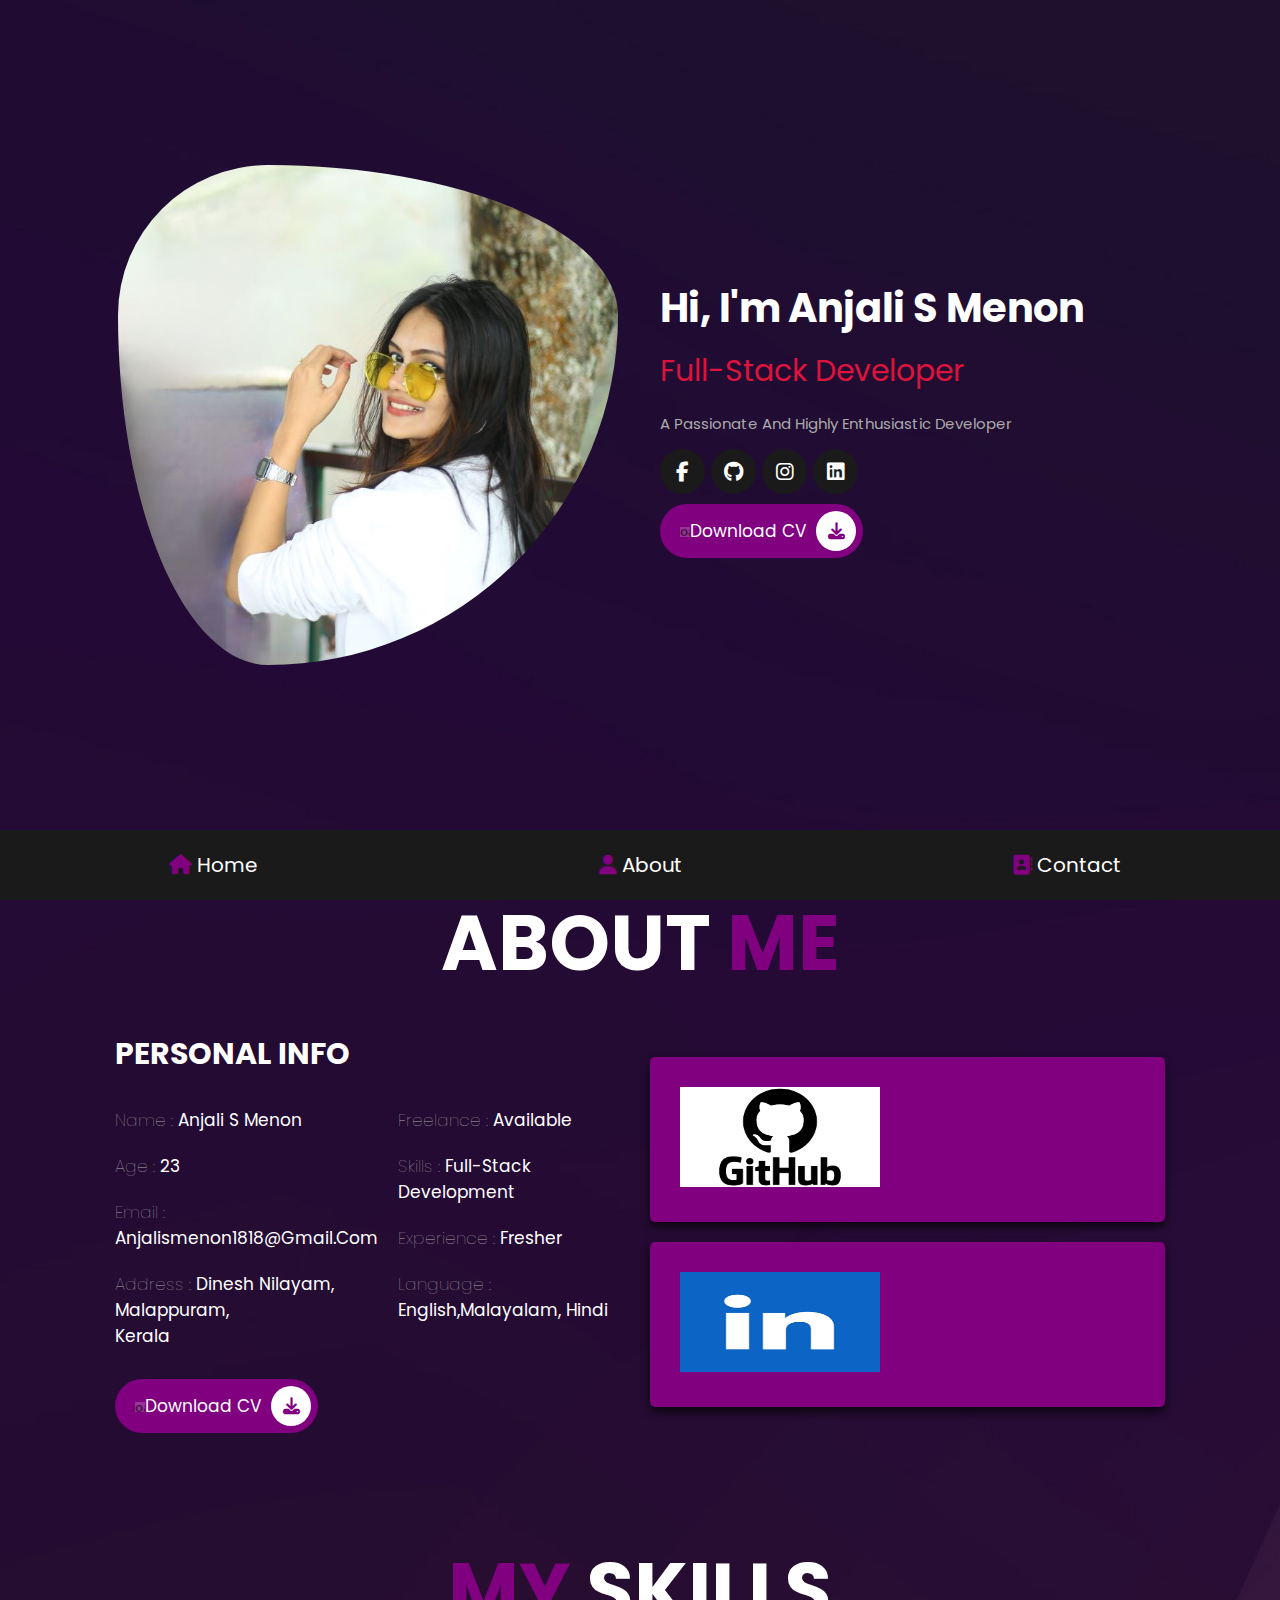
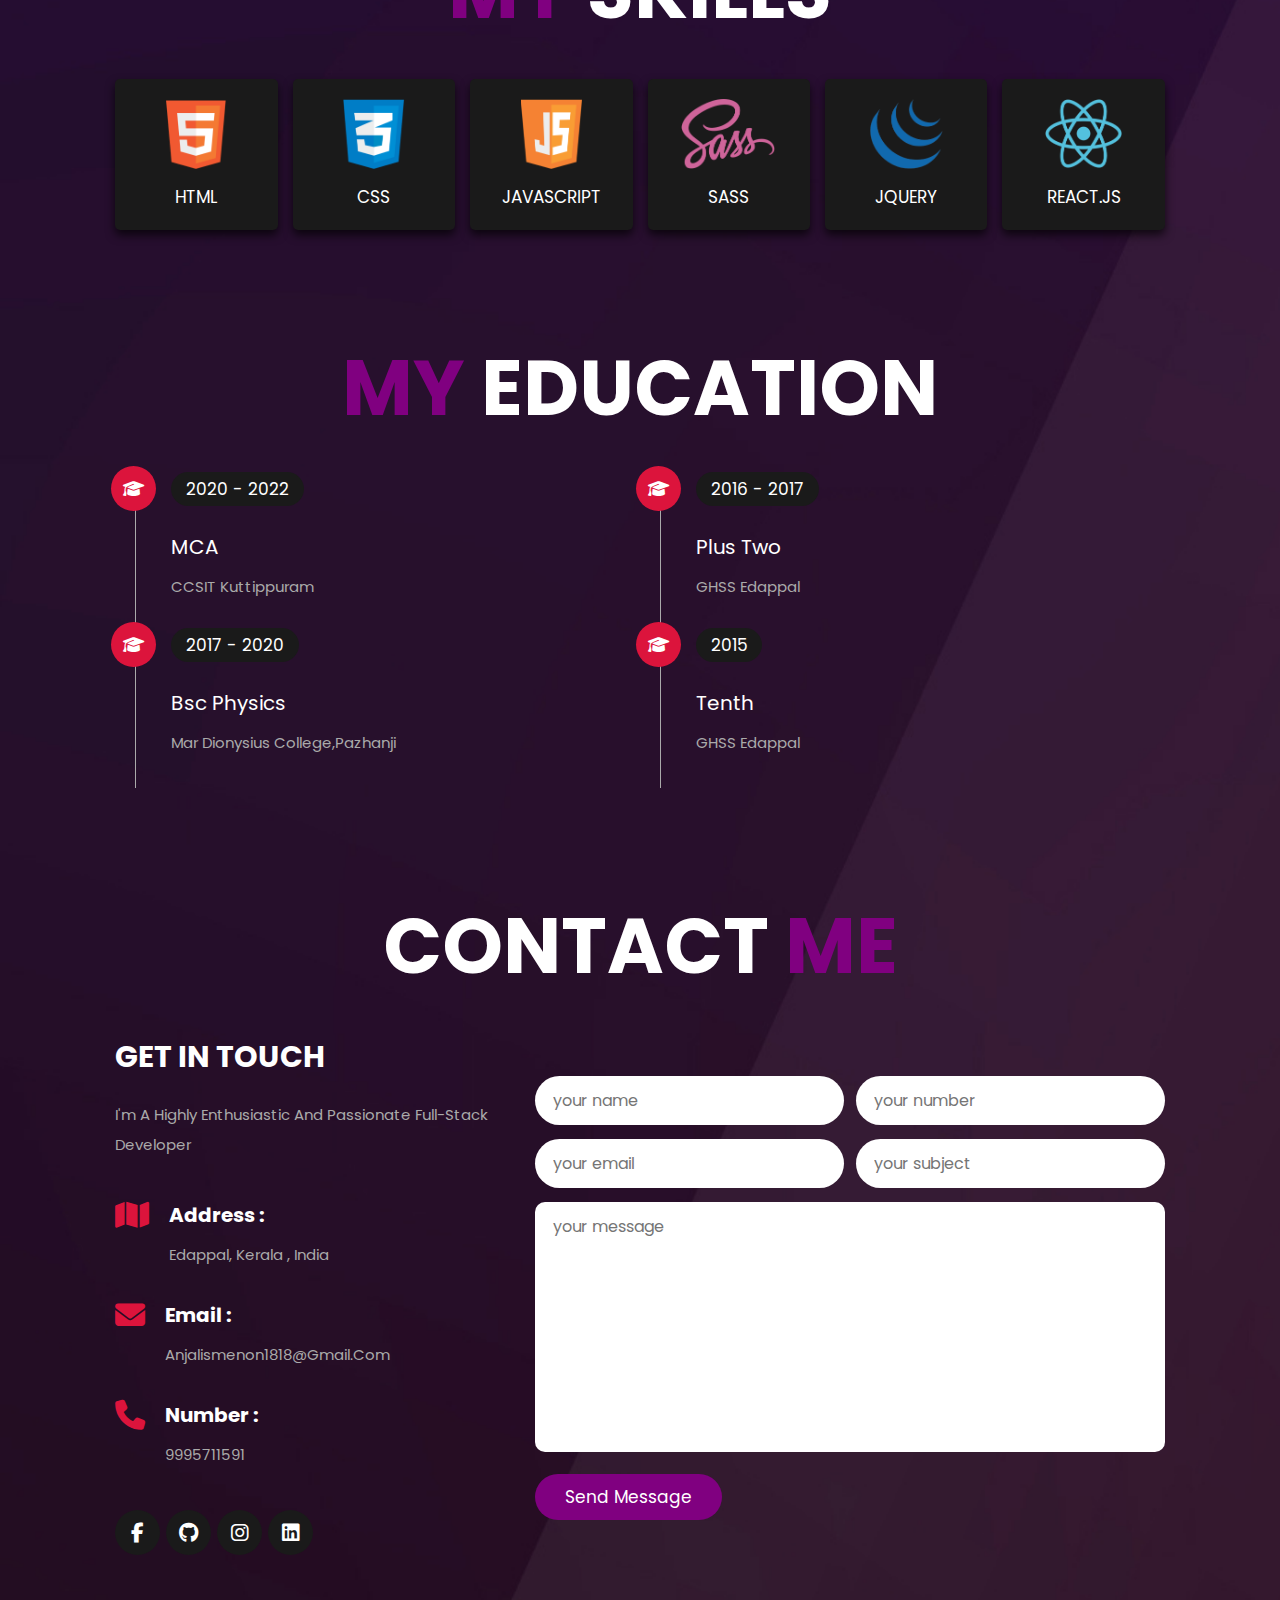
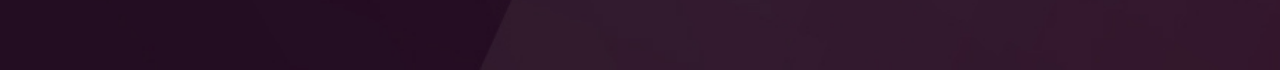
<file: profile/index.html>
<!DOCTYPE html>
<html>
<head>
	<meta charset="utf-8">
	<meta http-equiv="X-UA-Compatible" content="IE=edge">
	<meta name="viewport" content="width=device-width, initial-scale=1">
	<title>Anjali S Menon</title>
	<link rel="stylesheet" type="text/css" href="profile.css">
	<link rel="stylesheet" type="text/css" href="https://cdnjs.cloudflare.com/ajax/libs/font-awesome/6.2.1/css/all.min.css">
</head>
<body>
    <nav class="navbar">
    	<a href="index.html"><i class="fas fa-home"></i><span>Home</span></a>
    	<a href="about.html"><i class="fas fa-user"></i><span>About</span></a>
    	
    	<a href="contact.html"><i class="fas fa-address-book"></i><span>Contact</span></a>
    </nav>
    
    <section class="home">
    	<div class="image">
    		<img height="500px" src="images/photoo.jpg">
    	</div>
    	<div class="content">
    		<h3>Hi, I'm Anjali S Menon</h3>
    		<span>Full-Stack Developer</span>
    		<p>A passionate and highly enthusiastic Developer</p>
    		<div class="share">
            <a href="https://www.facebook.com" class="fab fa-facebook-f"></a>
            <a href="https://github.com/AnjaliMenonS" class="fab fa-github"></a>
            <a href="https://instagram.com=" class="fab fa-instagram"></a>
            <a href="https://www.linkedin.com/in/anjali-s-menon-55299a160" class="fab fa-linkedin"></a>
    		</div>
            <a class="btn" href="blank.pdf"><embed src="cv.pdf" width="10px" height="10px">Download CV</embed><i class="fas fa-download"></i></a>
    	</div>

    </section>


    <section class="about">

    <h1 class="heading"> about <span>me</span> </h1>

    <div class="row">

        <div class="info-container">

            <h1>personal info</h1>

            <div class="box-container">

                <div class="box">
                    <h3> <span>name : </span> Anjali S Menon </h3>
                    <h3> <span>age : </span> 23 </h3>
                    <h3> <span>email : </span> anjalismenon1818@gmail.com </h3>
                    <h3> <span>address : </span> Dinesh nilayam,<br> malappuram,<br> kerala </h3>
                </div>
    
                <div class="box">
                    <h3> <span>freelance : </span> available </h3>
                    <h3> <span>skills : </span> Full-stack development</h3>
                    <h3> <span>experience : </span> fresher </h3>
                    <h3> <span>language : </span> English,malayalam, hindi </h3>
                </div>

            </div>

            <a class="btn" href="blank.pdf"><embed src="cv.pdf" width="10px" height="10px">Download CV</embed><i class="fas fa-download"></i></a>
            </div>

            <div class="count-container">

            

            <div class="box">
                <a href="https://github.com/AnjaliMenonS" ><img class="one" height="100px" width="200px" src="images/git.png"></a>
                
            </div>

            <div class="box">
                <a href="https://www.linkedin.com/in/anjali-s-menon-55299a160"  ><img class="two" width="200px"  height="100px" src="images/linkedinpng.png"></a>
                
            </div>

        </div>
            
            

    </div>

</section>
</section>

<section class="skills">

    <h1 class="heading"> <span>my</span> skills </h1>

    <div class="box-container">
        <div class="box">
            <img src="images/icon-1.png">
            <h3>html</h3>
        </div>
        <div class="box">
            <img src="images/icon-2.png">
            <h3>css</h3>
        </div>
        <div class="box">
            <img src="images/icon-3.png">
            <h3>javascript</h3>
        </div>
        <div class="box">
            <img src="images/icon-4.png">
            <h3>sass</h3>
        </div>
        <div class="box">
            <img src="images/icon-5.png">
            <h3>jquery</h3>
        </div>
        <div class="box">
            <img src="images/icon-6.png">
            <h3>react.js</h3>
        </div>
    </div>

</section>

<section class="education">

    <h1 class="heading"> <span>my</span> education </h1>

    <div class="box-container">
        <div class="box">
            <i class="fas fa-graduation-cap"></i>
            <span>2020 - 2022</span>
            <h3>MCA</h3>
            <p>CCSIT Kuttippuram</p>
        </div>
        <div class="box">
            <i class="fas fa-graduation-cap"></i>
            <span>2016 - 2017</span>
            <h3>Plus Two</h3>
            <p>GHSS Edappal</p>
        </div>
        <div class="box">
            <i class="fas fa-graduation-cap"></i>
            <span>2017 - 2020</span>
            <h3>Bsc Physics</h3>
            <p>Mar Dionysius College,Pazhanji</p>
        </div>

        
        <div class="box">
            <i class="fas fa-graduation-cap"></i>
            <span>2015</span>
            <h3>Tenth</h3>
            <p>GHSS Edappal</p>
        </div>
        

      


    </div>

</section>

<section class="contact">

<h1 class="heading"> contact <span>me</span> </h1>

<div class="row">

    <div class="info-container">

        <h1>get in touch</h1>

        <p>I'm a highly enthusiastic and passionate full-stack developer </p>

        <div class="box-container">

            <div class="box">
                <i class="fas fa-map"></i>
                <div class="info">
                    <h3>address :</h3>
                    <p>Edappal, Kerala , India</p>
                </div>
            </div>

            <div class="box">
                <i class="fas fa-envelope"></i>
                <div class="info">
                    <h3>email :</h3>
                    <p>anjalismenon1818@gmail.com</p>
                </div>
            </div>

            <div class="box">
                <i class="fas fa-phone"></i>
                <div class="info">
                    <h3>number :</h3>
                    <p>9995711591</p>
                </div>
            </div>

        </div>

        <div class="share">
            <a href="https://www.facebook.com" class="fab fa-facebook-f"></a>
            <a href="https://github.com/AnjaliMenonS" class="fab fa-github"></a>
            <a href="https://instagram.com=" class="fab fa-instagram"></a>
            <a href="https://www.linkedin.com/in/anjali-s-menon-55299a160" class="fab fa-linkedin"></a>
        </div>

    </div>

    <form action="">

        <div class="inputBox">
            <input type="text" placeholder="your name">
            <input type="number" placeholder="your number">
        </div>

        <div class="inputBox">
            <input type="email" placeholder="your email">
            <input type="text" placeholder="your subject">
        </div>

        <textarea name="" placeholder="your message" id="" cols="30" rows="10"></textarea>

        <input type="submit" value="send message" class="btn">

    </form>

</div>

</section>

</body>
</html>
</file>
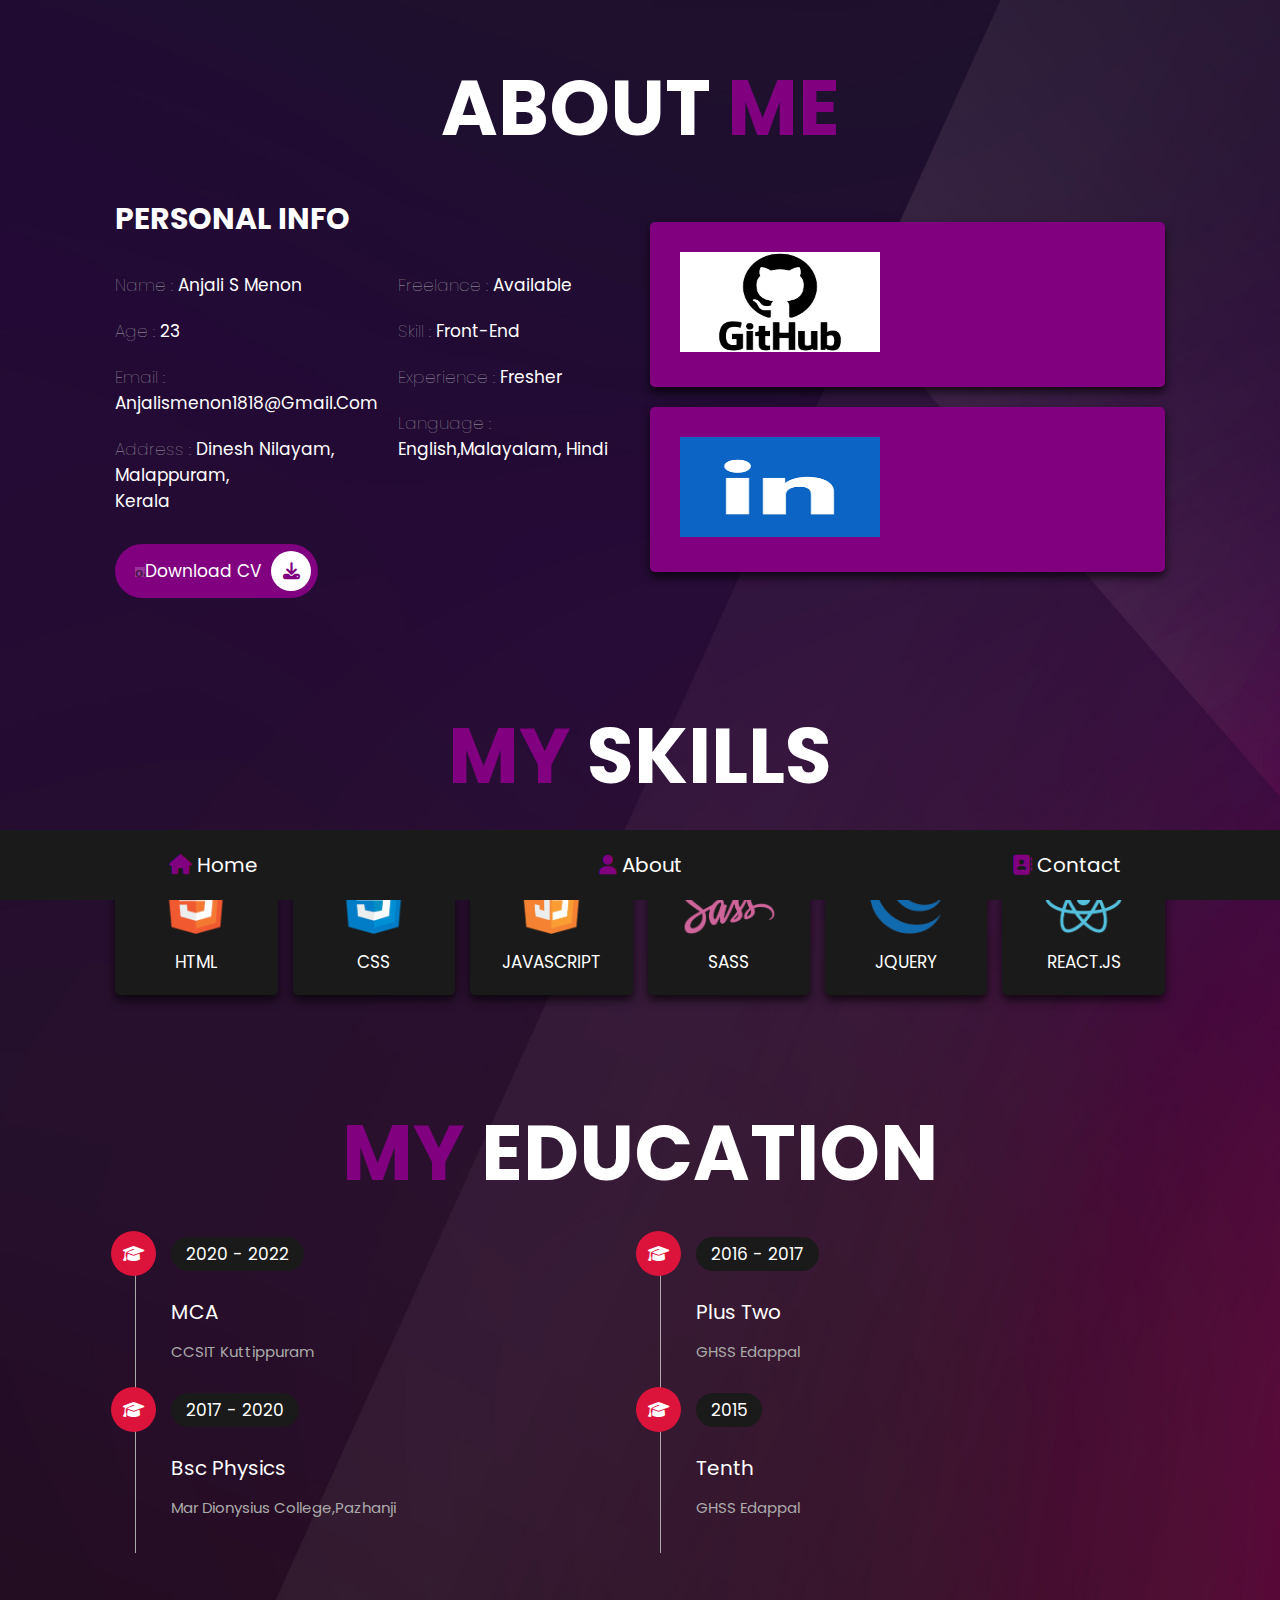
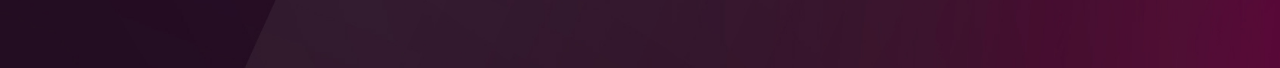
<file: profile/about.html>
<!DOCTYPE html>
<html>
<head>
	<meta charset="utf-8">
	<meta http-equiv="X-UA-Compatible" content="IE=edge">
	<meta name="viewport" content="width=device-width, initial-scale=1">
	<title>About</title>
	<link rel="stylesheet" type="text/css" href="profile.css">
	<link rel="stylesheet" type="text/css" href="https://cdnjs.cloudflare.com/ajax/libs/font-awesome/6.2.1/css/all.min.css">
</head>
<body>
    <nav class="navbar">
    	<a href="index.html"><i class="fas fa-home"></i><span>Home</span></a>
    	<a href="about.html"><i class="fas fa-user"></i><span>About</span></a>
    	
    	<a href="contact.html"><i class="fas fa-address-book"></i><span>Contact</span></a>
    </nav>
    <section class="about">

    <h1 class="heading"> about <span>me</span> </h1>

    <div class="row">

        <div class="info-container">

            <h1>personal info</h1>

            <div class="box-container">

                <div class="box">
                    <h3> <span>name : </span> Anjali S Menon </h3>
                    <h3> <span>age : </span> 23 </h3>
                    <h3> <span>email : </span> anjalismenon1818@gmail.com </h3>
                    <h3> <span>address : </span> Dinesh nilayam,<br> malappuram,<br> kerala </h3>
                </div>
    
                <div class="box">
                    <h3> <span>freelance : </span> available </h3>
                    <h3> <span>skill : </span> front-end </h3>
                    <h3> <span>experience : </span> fresher </h3>
                    <h3> <span>language : </span> English,malayalam, hindi </h3>
                </div>

            </div>

            <a class="btn" href="blank.pdf"><embed src="cv.pdf" width="10px" height="10px">Download CV</embed><i class="fas fa-download"></i></a>

        </div>
          <div class="count-container">

            

            <div class="box">
                <a href="https://github.com/AnjaliMenonS" ><img height="100px" width="200px" src="images/git.png"></a>
                
            </div>

            <div class="box">
                <a href="https://www.linkedin.com/in/anjali-s-menon-55299a160"  ><img height="100px" width="200px" src="images/linkedinpng.png"></a>
                
            </div>

        </div>
        

    </div>

</section>
</section>

<!-- about section ends -->

<!-- skills section starts  -->

<section class="skills">

    <h1 class="heading"> <span>my</span> skills </h1>

    <div class="box-container">
        <div class="box">
            <img src="images/icon-1.png">
            <h3>html</h3>
        </div>
        <div class="box">
            <img src="images/icon-2.png">
            <h3>css</h3>
        </div>
        <div class="box">
            <img src="images/icon-3.png">
            <h3>javascript</h3>
        </div>
        <div class="box">
            <img src="images/icon-4.png">
            <h3>sass</h3>
        </div>
        <div class="box">
            <img src="images/icon-5.png">
            <h3>jquery</h3>
        </div>
        <div class="box">
            <img src="images/icon-6.png">
            <h3>react.js</h3>
        </div>
    </div>

</section>



<section class="education">

    <h1 class="heading"> <span>my</span> education </h1>

    <div class="box-container">
        <div class="box">
            <i class="fas fa-graduation-cap"></i>
            <span>2020 - 2022</span>
            <h3>MCA</h3>
            <p>CCSIT Kuttippuram</p>
        </div>
        <div class="box">
            <i class="fas fa-graduation-cap"></i>
            <span>2016 - 2017</span>
            <h3>Plus Two</h3>
            <p>GHSS Edappal</p>
        </div>
        <div class="box">
            <i class="fas fa-graduation-cap"></i>
            <span>2017 - 2020</span>
            <h3>Bsc Physics</h3>
            <p>Mar Dionysius College,Pazhanji</p>
        </div>

        
        <div class="box">
            <i class="fas fa-graduation-cap"></i>
            <span>2015</span>
            <h3>Tenth</h3>
            <p>GHSS Edappal</p>
        </div>
      

    </div>

</section>
</body>
</html>
</file>
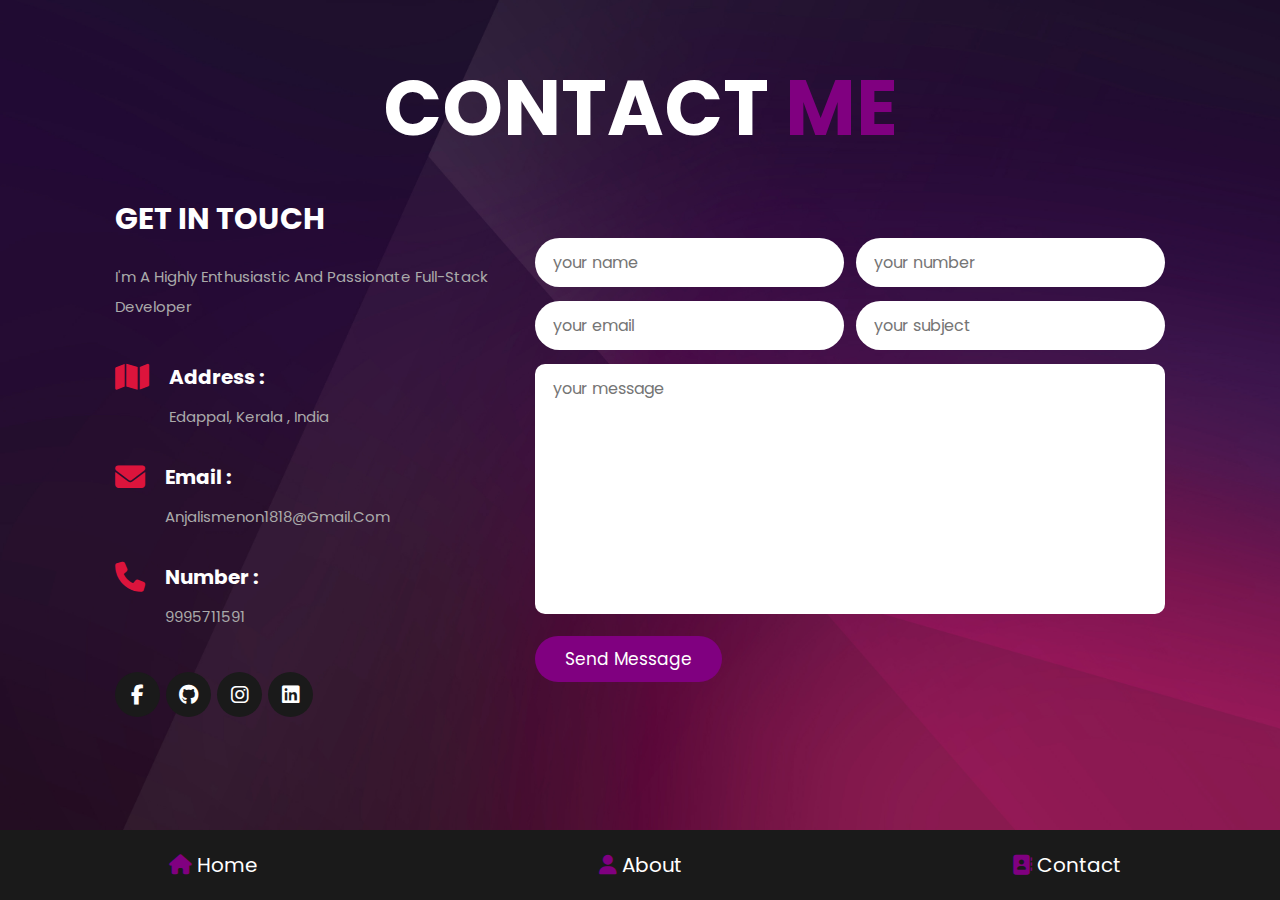
<file: profile/contact.html>
<!DOCTYPE html>
<html>
<head>
	<meta charset="utf-8">
	<meta http-equiv="X-UA-Compatible" content="IE=edge">
	<meta name="viewport" content="width=device-width, initial-scale=1">
	<title>contact</title>
	<link rel="stylesheet" type="text/css" href="profile.css">
	<link rel="stylesheet" type="text/css" href="https://cdnjs.cloudflare.com/ajax/libs/font-awesome/6.2.1/css/all.min.css">
</head>
<body>
    <nav class="navbar">
    	<a href="index.html"><i class="fas fa-home"></i><span>Home</span></a>
    	<a href="about.html"><i class="fas fa-user"></i><span>About</span></a>
    	
    	<a href="contact.html"><i class="fas fa-address-book"></i><span>Contact</span></a>
    </nav>
    <section class="contact">

<h1 class="heading"> contact <span>me</span> </h1>

<div class="row">

    <div class="info-container">

        <h1>get in touch</h1>

        <p>I'm a highly enthusiastic and passionate full-stack developer</p>

        <div class="box-container">

            <div class="box">
                <i class="fas fa-map"></i>
                <div class="info">
                    <h3>address :</h3>
                    <p>Edappal, Kerala , India</p>
                </div>
            </div>

            <div class="box">
                <i class="fas fa-envelope"></i>
                <div class="info">
                    <h3>email :</h3>
                    <p>anjalismenon1818@gmail.com</p>
                </div>
            </div>

            <div class="box">
                <i class="fas fa-phone"></i>
                <div class="info">
                    <h3>number :</h3>
                    <p>9995711591</p>
                </div>
            </div>

        </div>

        <div class="share">
            <a href="https://www.facebook.com/AnjaliSMenon22" class="fab fa-facebook-f"></a>
            <a href="https://github.com/AnjaliMenonS" class="fab fa-github"></a>
            <a href="https://instagram.com/anjali_s.menon_?igshid=N2ZiY2E3YmU=" class="fab fa-instagram"></a>
            <a href="https://www.linkedin.com/in/anjali-s-menon-55299a160" class="fab fa-linkedin"></a>
        </div>

    </div>

    <form action="">

        <div class="inputBox">
            <input type="text" placeholder="your name">
            <input type="number" placeholder="your number">
        </div>

        <div class="inputBox">
            <input type="email" placeholder="your email">
            <input type="text" placeholder="your subject">
        </div>

        <textarea name="" placeholder="your message" id="" cols="30" rows="10"></textarea>

        <input type="submit" value="send message" class="btn">

    </form>

</div>

</section>

</body>
</html>
</file>
<file: profile/profile.css>
@import url("https://fonts.googleapis.com/css2?family=Poppins:wght@100;300;400;500;600;700&display=swap");
* {
  font-family: 'Poppins', sans-serif;
  margin: 0;
  padding: 0;
  -webkit-box-sizing: border-box;
          box-sizing: border-box;
  text-decoration: none;
  outline: none;
  border: none;
  text-transform: capitalize;
}

html {
  font-size: 62.5%;
  overflow-x: hidden;
}

html::-webkit-scrollbar {
  width: 1rem;
}

html::-webkit-scrollbar-track {
  background: url(images/bc.jpg);
}

html::-webkit-scrollbar-thumb {
  background: purple;
  border-radius: 5rem;
}

body {
  background: url(images/bc.jpg);
  padding-bottom: 6.5rem;
  background-size: cover;
  background-repeat: no-repeat;
}

section {
  padding: 5rem 9%;
}

.heading {
  text-align: center;
  font-size: 6vw;
  color: #fff;
  margin-bottom: 3rem;
  text-transform: uppercase;
}

.heading span {
  text-transform: uppercase;
  color: purple;
}

.btn {
  display: inline-block;
  margin-top: 1rem;
  border-radius: 5rem;
  background: purple;
  padding: .7rem;
  font-size: 1.7rem;
  color: #fff;
  padding-left: 2rem;
}

.btn i {
  height: 4rem;
  width: 4rem;
  line-height: 4rem;
  font-size: 1.7rem;
  text-align: center;
  background: #fff;
  color: purple;
  border-radius: 50%;
  margin-left: 1rem;
  -webkit-transition: .2s linear;
  transition: .2s linear;
}

.btn:hover i {
  margin-left: 2rem;
}

.navbar {
  position: fixed;
  bottom: 0;
  left: 0;
  right: 0;
  display: -webkit-box;
  display: -ms-flexbox;
  display: flex;
  z-index: 1000;
  -webkit-box-align: end;
      -ms-flex-align: end;
          align-items: flex-end;
}

.navbar a {
  padding: 2rem;
  font-size: 2rem;
  background: #1a1a1a;
  -webkit-box-flex: 1;
      -ms-flex: 1;
          flex: 1;
  color: #fff;
  text-align: center;
  -webkit-transition: .2s linear;
  transition: .2s linear;
}

.navbar a i {
  color: purple;
  padding-right: .5rem;
}

.navbar a:hover {
  background: purple;
  padding-bottom: 6rem;
}

.navbar a:hover i {
  color: #fff;
}

.home {
  display: -webkit-box;
  display: -ms-flexbox;
  display: flex;
  -webkit-box-align: center;
      -ms-flex-align: center;
          align-items: center;
  -ms-flex-wrap: wrap;
      flex-wrap: wrap;
  gap: 4rem;
  min-height: calc(100vh - 6.5rem);
}

.home .image {
  -webkit-box-flex: 1;
      -ms-flex: 1 1 42rem;
          flex: 1 1 42rem;
  text-align: center;
}

.home .image img {
  height: 50rem;
  width: 50rem;
  border-radius: 30% 70% 70% 30% / 30% 30% 70% 70%;
}

.home .content {
  -webkit-box-flex: 1;
      -ms-flex: 1 1 42rem;
          flex: 1 1 42rem;
}

.home .content h3 {
  color: #fff;
  font-size: 4rem;
  padding-bottom: .5rem;

}
.home .content h3{
	animation: glow 2s ease-in-out infinite;
	animation-delay: 0.5s;
}
@keyframes glow{
	0%, 100%{
		color: yellow;
		text-shadow: 0 0 12px purple, 0 0 50px purple, 0 0 100px purple;
	}
	10%, 90% {
		color: white;
		text-shadow: none;
	}
}


.home .content span {
  font-size: 3rem;
  color: crimson;
  padding: .5rem 0;
  display: block;
}

.home .content p {
  font-size: 1.5rem;
  color: #aaa;
  padding: 1rem 0;
  line-height: 2;
}

.about .row {
  display: -webkit-box;
  display: -ms-flexbox;
  display: flex;
  -webkit-box-align: center;
      -ms-flex-align: center;
          align-items: center;
  -ms-flex-wrap: wrap;
      flex-wrap: wrap;
  gap: 2rem;
}

.about .row .info-container {
  -webkit-box-flex: 1;
      -ms-flex: 1 1 42rem;
          flex: 1 1 42rem;
}

.about .row .info-container h1 {
  font-size: 3rem;
  color: #fff;
  text-transform: uppercase;
  padding-bottom: 1rem;
}

.about .row .info-container .box-container {
  padding: 1rem 0;
  display: -webkit-box;
  display: -ms-flexbox;
  display: flex;
  -ms-flex-wrap: wrap;
      flex-wrap: wrap;
  gap: 2rem;
}

.about .row .info-container .box-container .box {
  -webkit-box-flex: 1;
      -ms-flex: 1 1 20rem;
          flex: 1 1 20rem;
}

.about .row .info-container .box-container .box h3 {
  font-size: 1.7rem;
  color: #fff;
  padding: 1rem 0;
  font-weight: normal;
}

.about .row .info-container .box-container .box h3 span {
  color: #aaa;
  font-weight: lighter;
}

.about .row .count-container {
  -webkit-box-flex: 1;
      -ms-flex: 1 1 42rem;
          flex: 1 1 42rem;
  display: -webkit-box;
  display: -ms-flexbox;
  display: flex;
  -ms-flex-wrap: wrap;
      flex-wrap: wrap;
  gap: 2rem;
}

.about .row .count-container .box {
  -webkit-box-flex: 1;
      -ms-flex: 1 1 20rem;
          flex: 1 1 20rem;
  padding: 3rem 3rem;
  border-radius: .5rem;
  background: purple;
  -webkit-box-shadow: 0 0.5rem 1rem rgba(0, 0, 0, 0.7);
          box-shadow: 0 0.5rem 1rem rgba(0, 0, 0, 0.7);
}

.about .row .count-container .box img .one {
   padding-left: 50px;
}

.about .row .count-container .box p {
  font-size: 5rem;
  color: crimson;
}

.about .row .count-container .box h3 {
  font-size: 2rem;
  color: #aaa;
}

.skills .box-container {
  display: -ms-grid;
  display: grid;
  -ms-grid-columns: (minmax(16rem, 1fr))[auto-fit];
      grid-template-columns: repeat(auto-fit, minmax(16rem, 1fr));
  gap: 1.5rem;
}

.skills .box-container .box {
  padding: 2rem;
  text-align: center;
  -webkit-box-shadow: 0 0.5rem 1rem rgba(0, 0, 0, 0.7);
          box-shadow: 0 0.5rem 1rem rgba(0, 0, 0, 0.7);
  border-radius: .5rem;
  background: #1a1a1a;
}

.skills .box-container .box:hover {
  background: #fff;
}

.skills .box-container .box:hover h3 {
  color: #0d0d0d;
}

.skills .box-container .box img {
  height: 7rem;
  margin-bottom: 1rem;
}

.skills .box-container .box h3 {
  color: #fff;
  font-size: 1.7rem;
  font-weight: normal;
  text-transform: uppercase;
}

.education .box-container {
  display: -webkit-box;
  display: -ms-flexbox;
  display: flex;
  -ms-flex-wrap: wrap;
      flex-wrap: wrap;
}

.education .box-container .box {
  -webkit-box-flex: 1;
      -ms-flex: 1 1 40rem;
          flex: 1 1 40rem;
  margin-left: 2rem;
  padding-top: 0;
  padding-bottom: 0;
  padding-left: 3.5rem;
  padding-bottom: 3rem;
  border-left: 0.1rem solid #aaa;
  position: relative;
}

.education .box-container .box i {
  height: 4.5rem;
  width: 4.5rem;
  line-height: 4.5rem;
  font-size: 1.7rem;
  border-radius: 50%;
  background: crimson;
  color: #fff;
  text-align: center;
  position: absolute;
  top: -1rem;
  left: -2.5rem;
}

.education .box-container .box span {
  font-size: 1.7rem;
  color: #fff;
  border-radius: 5rem;
  padding: .5rem 1.5rem;
  background: #1a1a1a;
}

.education .box-container .box h3 {
  font-size: 2rem;
  padding: 1rem 0;
  color: #fff;
  padding-top: 3rem;
  font-weight: normal;
}

.education .box-container .box p {
  font-size: 1.5rem;
  color: #aaa;
  line-height: 2;
}

.portfolio {
  text-align: center;
}

.portfolio .box-container {
  display: -ms-grid;
  display: grid;
  -ms-grid-columns: (minmax(31rem, 1fr))[auto-fit];
      grid-template-columns: repeat(auto-fit, minmax(31rem, 1fr));
  gap: 1.5rem;
  margin-bottom: 2rem;
}

.portfolio .box-container .box {
  height: 30rem;
  overflow: hidden;
  position: relative;
}

.portfolio .box-container .box:hover .content {
  -webkit-transform: translateY(0%);
          transform: translateY(0%);
}

.portfolio .box-container .box img {
  height: 100%;
  width: 100%;
  -o-object-fit: cover;
     object-fit: cover;
}

.portfolio .box-container .box .content {
  position: absolute;
  top: 0;
  left: 0;
  height: 100%;
  width: 100%;
  background: #1a1a1a;
  display: -webkit-box;
  display: -ms-flexbox;
  display: flex;
  -webkit-box-orient: vertical;
  -webkit-box-direction: normal;
      -ms-flex-flow: column;
          flex-flow: column;
  -webkit-box-align: center;
      -ms-flex-align: center;
          align-items: center;
  -webkit-box-pack: center;
      -ms-flex-pack: center;
          justify-content: center;
  padding: 2rem;
  -webkit-transform: translateY(-100%);
          transform: translateY(-100%);
  -webkit-transition: .2s linear;
  transition: .2s linear;
}

.portfolio .box-container .box .content h3 {
  font-size: 2.5rem;
  color: #fff;
  text-transform: uppercase;
  font-weight: normal;
}

.portfolio .box-container .box .content p {
  padding: 1rem 0;
  font-size: 1.5rem;
  line-height: 2;
  color: #aaa;
}

.portfolio .box-container .box .content a {
  font-size: 2rem;
  color: crimson;
}

.portfolio .box-container .box .content a:hover {
  color: #fff;
}

.blogs .box-container {
  display: -ms-grid;
  display: grid;
  -ms-grid-columns: (minmax(31rem, 1fr))[auto-fit];
      grid-template-columns: repeat(auto-fit, minmax(31rem, 1fr));
  gap: 1.5rem;
}

.blogs .box-container .box {
  text-align: center;
  padding: 2rem;
  border-radius: .5rem;
  background: #1a1a1a;
  -webkit-box-shadow: 0 0.5rem 1rem rgba(0, 0, 0, 0.7);
          box-shadow: 0 0.5rem 1rem rgba(0, 0, 0, 0.7);
}

.blogs .box-container .box:hover .image img {
  -webkit-transform: scale(1.2);
          transform: scale(1.2);
}

.blogs .box-container .box .image {
  height: 25rem;
  width: 100%;
  border-radius: .5rem;
  overflow: hidden;
}

.blogs .box-container .box .image img {
  height: 100%;
  width: 100%;
  -o-object-fit: cover;
     object-fit: cover;
  -webkit-transition: .2s linear;
  transition: .2s linear;
}

.blogs .box-container .box .content .icons {
  position: relative;
  top: -1rem;
  border-radius: .5rem;
  padding: 1.5rem;
  display: inline-block;
  background: #0d0d0d;
}

.blogs .box-container .box .content .icons a {
  font-size: 1.4rem;
  margin: 0 1rem;
  color: #fff;
}

.blogs .box-container .box .content .icons a:hover {
  color: crimson;
}

.blogs .box-container .box .content .icons a i {
  padding-right: .5rem;
  color: crimson;
}

.blogs .box-container .box .content h3 {
  font-size: 2rem;
  color: #fff;
  font-weight: normal;
}

.blogs .box-container .box .content p {
  font-size: 1.5rem;
  color: #aaa;
  padding: 1rem 0;
  line-height: 2;
}

.contact .row {
  display: -webkit-box;
  display: -ms-flexbox;
  display: flex;
  -webkit-box-align: center;
      -ms-flex-align: center;
          align-items: center;
  -ms-flex-wrap: wrap;
      flex-wrap: wrap;
  gap: 2rem;
}

.contact .row .info-container {
  width: 40rem;
}

.contact .row .info-container h1 {
  font-size: 3rem;
  text-transform: uppercase;
  color: #fff;
  padding-bottom: 1rem;
}

.contact .row .info-container p {
  font-size: 1.5rem;
  line-height: 2;
  color: #aaa;
  padding: 1rem 0;
}

.contact .row .info-container .box-container {
  padding: 2rem 0;
}

.contact .row .info-container .box-container .box {
  display: -webkit-box;
  display: -ms-flexbox;
  display: flex;
  gap: 2rem;
  padding: 1rem 0;
}

.contact .row .info-container .box-container .box i {
  font-size: 3rem;
  color: crimson;
}

.contact .row .info-container .box-container .box h3 {
  font-size: 2rem;
  color: #fff;
}

.contact .row .info-container .share a {
  font-size: 2rem;
  height: 4.5rem;
  width: 4.5rem;
  line-height: 4.5rem;
  border-radius: 50%;
  background: #1a1a1a;
  color: #fff;
  text-align: center;
  margin-right: .3rem;
}

.share a {
  font-size: 2rem;
  height: 4.5rem;
  width: 4.5rem;
  line-height: 4.5rem;
  border-radius: 50%;
  background: #1a1a1a;
  color: #fff;
  text-align: center;
  margin-right: .3rem;
}
share a:hover {
  background: purple;
}

.contact .row .info-container .share a:hover {
  background: crimson;
}

.contact .row form {
  -webkit-box-flex: 1;
      -ms-flex: 1 1 42rem;
          flex: 1 1 42rem;
}

.contact .row form .inputBox {
  display: -webkit-box;
  display: -ms-flexbox;
  display: flex;
  -ms-flex-wrap: wrap;
      flex-wrap: wrap;
  -webkit-box-pack: justify;
      -ms-flex-pack: justify;
          justify-content: space-between;
}

.contact .row form .inputBox input {
  width: 49%;
}

.contact .row form .inputBox input,
.contact .row form textarea {
  border-radius: 5rem;
  padding: 1.2rem 1.8rem;
  font-size: 1.6rem;
  color: purple;
  text-transform: none;
  margin: .7rem 0;
  background: white;
}

.contact .row form textarea {
  width: 100%;
  border-radius: 1rem;
  resize: none;
  height: 25rem;
}

.contact .row form .btn {
  padding: 1rem 3rem;
  cursor: pointer;
}

.contact .row form .btn:hover {
  background: #fff;
  color: #0d0d0d;
}

@media (max-width: 1200px) {
  html {
    font-size: 55%;
  }
  section {
    padding: 3rem 2rem;
  }
}

@media (max-width: 768px) {
  .heading {
    font-size: 12vw;
  }
  .navbar a i {
    padding: 0;
  }
  .navbar a span {
    display: none;
  }
  .navbar a:hover {
    padding-bottom: 2rem;
  }
  .home {
    text-align: center;
    gap: 2rem;
  }
  .home .image img {
    height: 30rem;
    width: 30rem;
  }
  .home .content h3 {
    font-size: 3rem;
  }
  .home .content span {
    font-size: 2.5rem;
  }
  .contact .row form .inputBox input {
    width: 100%;
    margin-bottom: 1rem;
  }
}

@media (max-width: 450px) {
  html {
    font-size: 50%;
  }
}
</file>
